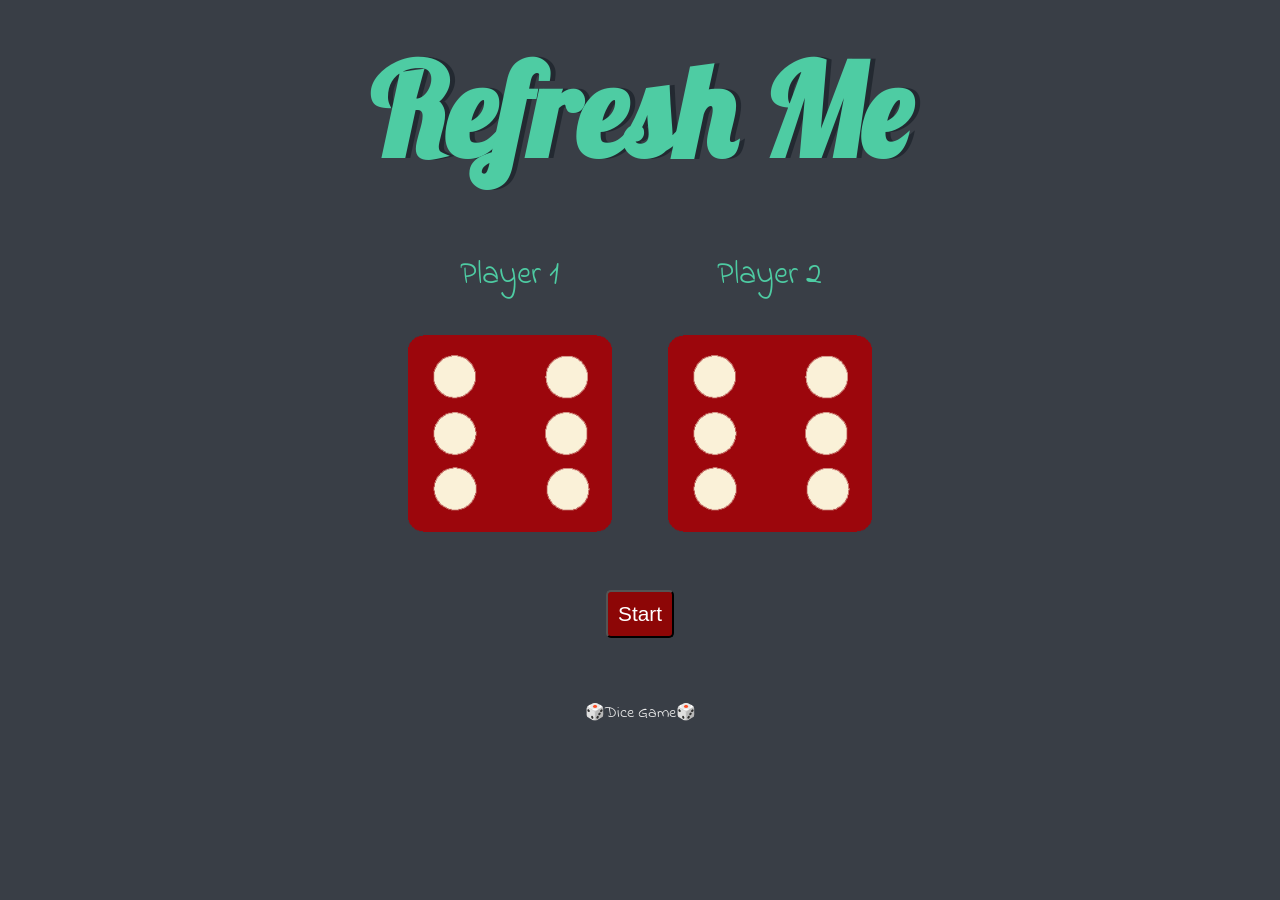
<file: dicee/index.html>
<!DOCTYPE html>
<html lang="en" dir="ltr">

<head>
    <meta charset="utf-8">
    <title>Dice Challenge</title>
    <link rel="stylesheet" href="styles.css">
    <link href="https://fonts.googleapis.com/css?family=Indie+Flower|Lobster" rel="stylesheet">

</head>

<body>

    <div class="container">

        <h1>Refresh Me</h1>

        <div class="dice">
            <p>Player 1</p>
            <img class="img1" src="images/dice6.png">
        </div>

        <div class="dice">
            <p>Player 2</p>
            <img class="img2" src="images/dice6.png">
        </div>

    </div>
    <div class="btn">

        <button onclick="load()">Start</button>

    </div>


    <script src="./dice.js"></script>
</body>

<footer>
    🎲Dice Game🎲
</footer>

</html>
</file>
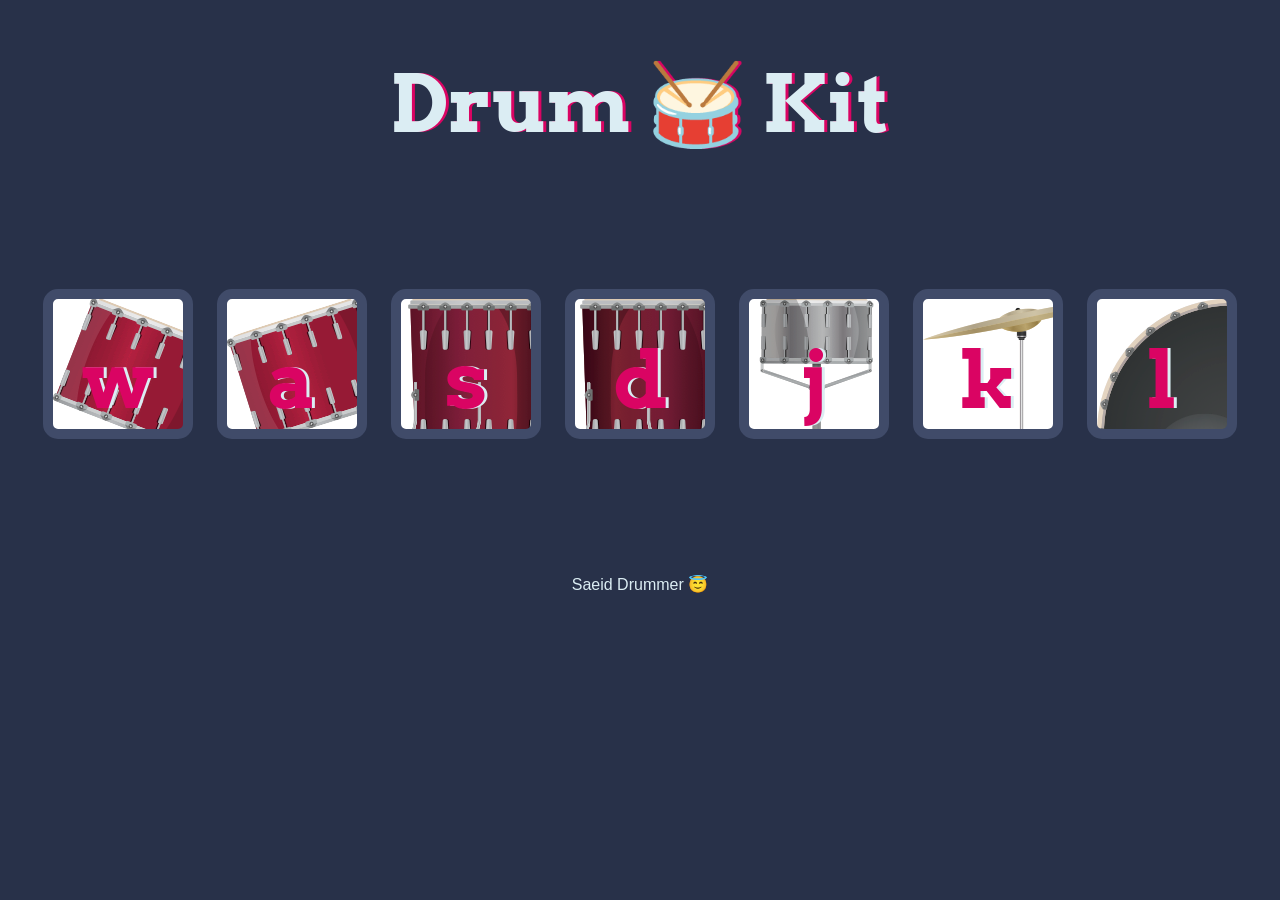
<file: drum/index.html>
<!DOCTYPE html>
<html lang="en" dir="ltr">

<head>
  <meta charset="utf-8">
  <title>Drum Kit</title>
  <link rel="stylesheet" href="styles.css">
  <link href="https://fonts.googleapis.com/css?family=Arvo" rel="stylesheet">
</head>


<body>

  <h1 id="title">Drum 🥁 Kit</h1>
  <div class="set">
    <button class="w drum">w</button>
    <button class="a drum">a</button>
    <button class="s drum">s</button>
    <button class="d drum">d</button>
    <button class="j drum">j</button>
    <button class="k drum">k</button>
    <button class="l drum">l</button>
  </div>

  <script src="./index.js"></script>
  <footer>
   Saeid Drummer 😇
  </footer>
</body>

</html>
</file>
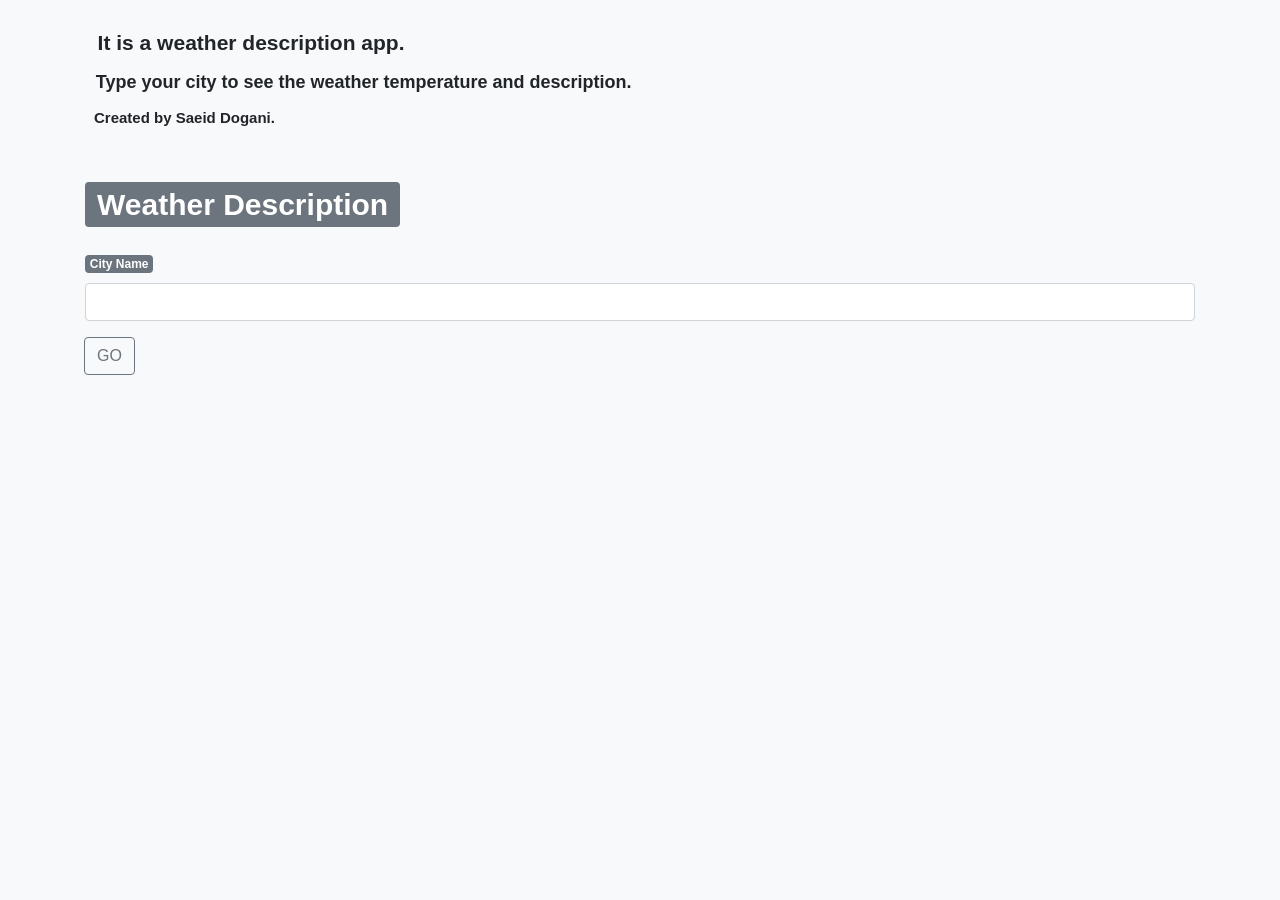
<file: weather/weather.html>
<!DOCTYPE html>
<html lang="en">

<head>
    <meta charset="UTF-8">
    <meta name="viewport" content="width=device-width, initial-scale=1.0">
    <link rel="stylesheet" href="https://maxcdn.bootstrapcdn.com/bootstrap/4.0.0/css/bootstrap.min.css" integrity="sha384-Gn5384xqQ1aoWXA+058RXPxPg6fy4IWvTNh0E263XmFcJlSAwiGgFAW/dAiS6JXm" crossorigin="anonymous">
    <title>weather app</title>
</head>

<body class="bg-light">
    <div class="container mt-4">
    <h3><span class="badge badge-pill badge-light">It is a weather description app.</span></h3>
    <h4><span class="badge badge-pill badge-light">Type your city to see the weather temperature and description.</span> </h4>
    <h5><span class="badge badge-pill badge-light">Created by Saeid Dogani.</span> </h5>
</div>
    <div class="container mt-5">
        <h1 class="mb-4"><span class="badge badge-secondary">Weather Description</span></h1>
    <form action="/" method="POST">
        <label for="cityInput"><span class="badge badge-secondary">City Name</span></label>
        <input type="text" class="form-control" name="cityName" id="cityInput"  aria-describedby="basic-addon2">
        <div class="input-group-append">
          <button class="btn btn-outline-secondary mt-3" type="submit">GO</button>
        </div>
    </form>
  </div>
</body>

</html>
</file>
<file: dicee/styles.css>
.container {
    width: 70%;
    margin: auto;
    text-align: center;
  }
  
  .dice {
    text-align: center;
    display: inline-block;
  }
  
  body {
    background-color: #393e46;
  }
  
  h1 {
    margin: 30px;
    font-family: "Lobster", cursive;
    text-shadow: 5px 0 #232931;
    font-size: 8rem;
    color: #4ecca3;
  }
  
  p {
    font-size: 2rem;
    color: #4ecca3;
    font-family: "Indie Flower", cursive;
  }
  
  img {
    width: 80%;
  }
  
  .btn {
    margin-top: 50px;
    text-align: center;
  }
  
  .btn button {
    font-size: 1.3rem;
    border-radius: 5px;
    padding: 10px 10px;
    background-color: rgb(141, 6, 6);
    color: white;
  }
  
  .btn button:hover {
    background-color: white;
    color: #393e46;
  }
  .btn button:active {
    padding: 8px 8px;
  }
  
  footer {
    margin-top: 5%;
    color: #eeeeee;
    text-align: center;
    font-family: "Indie Flower", cursive;
  }
</file>
<file: drum/styles.css>
body {
  text-align: center;
  background-color: #283149;
}

h1 {
  font-size: 5rem;
  color: #dbedf3;
  font-family: "Arvo", cursive;
  text-shadow: 3px 0 #da0463;
}

footer {
  color: #dbedf3;
  font-family: sans-serif;
}

.w {
  background-image: url("images/tom1.png");
}

.a {
  background-image: url("images/tom2.png");
}

.s {
  background-image: url(images/tom3.png);
}

.d {
  background-image: url(images/tom4.png);
}

.j {
  background-image: url(images/snare.png);
}

.k {
  background-image: url(images/crash.png);
}

.l {
  background-image: url(images/kick.png);
}

.set {
  margin: 10% auto;
}

.game-over {
  background-color: red;
  opacity: 0.8;
}

.pressed {
  box-shadow: 0 3px 4px 0 #dbedf3;
  opacity: 0.5;
}

.red {
  color: red;
}

.drum {
  outline: none;
  border: 10px solid #404b69;
  font-size: 5rem;
  font-family: "Arvo", cursive;
  line-height: 2;
  font-weight: 900;
  color: #da0463;
  text-shadow: 3px 0 #dbedf3;
  border-radius: 15px;
  display: inline-block;
  width: 150px;
  height: 150px;
  text-align: center;
  margin: 10px;
  background-color: white;
}
</file>
